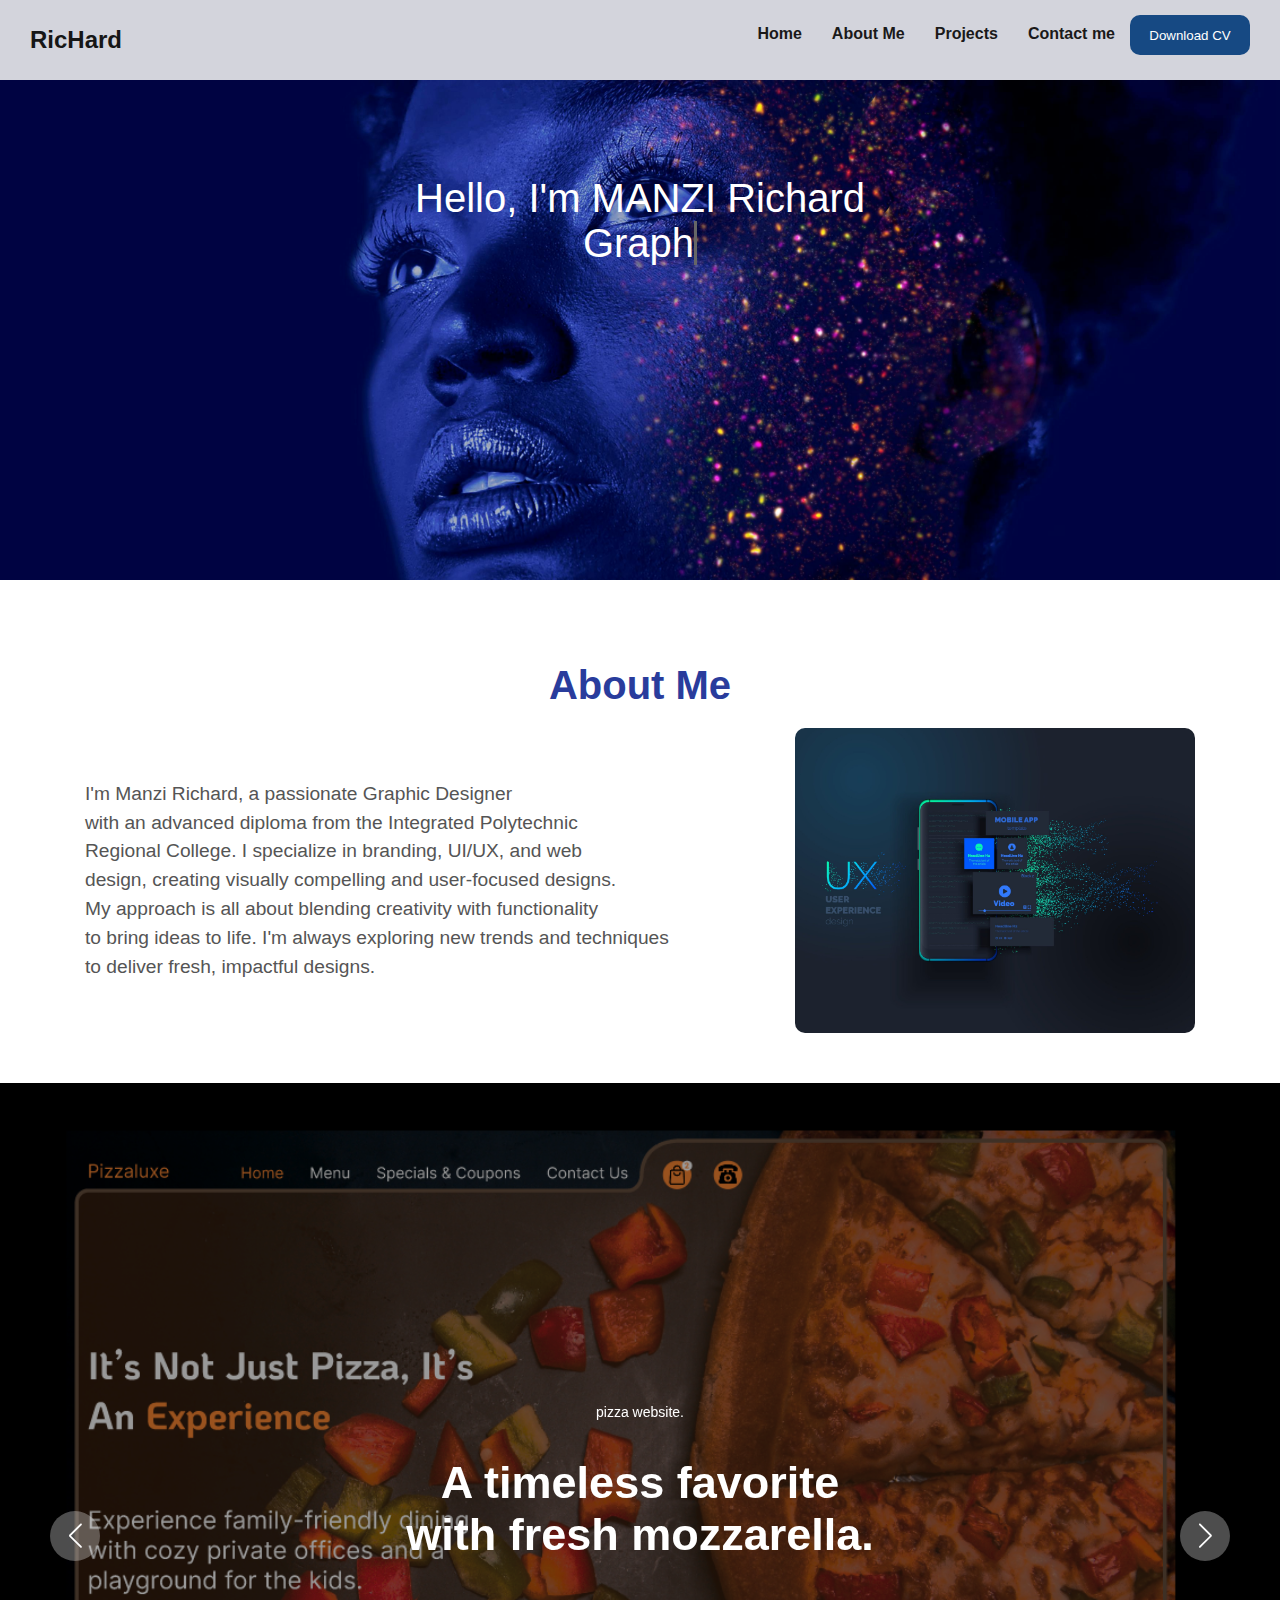
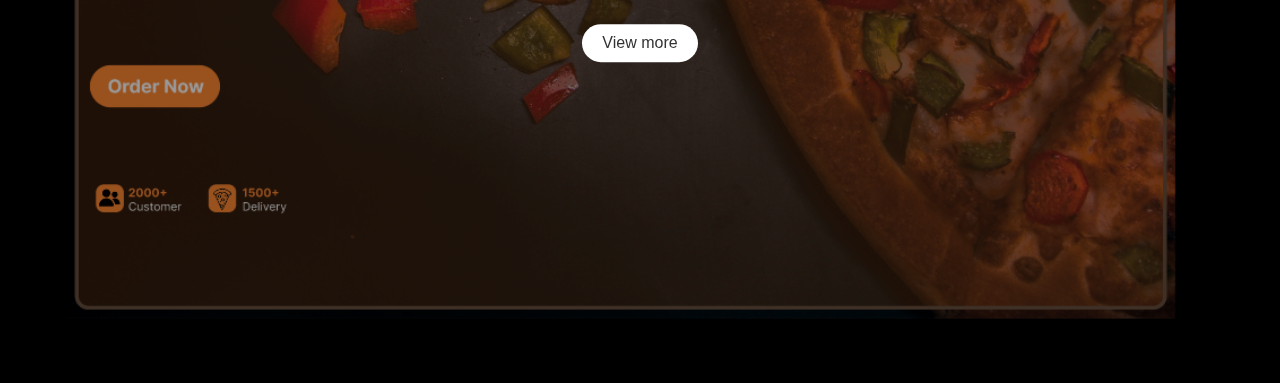
<file: portofolio/index.html>
<!doctype html>
<html lang="en">
  <head>
    <meta charset="utf-8">
    <meta name="viewport" content="width=device-width, initial-scale=1">
    <link rel="icon" href="" type="image/png">
    <link rel="stylesheet" href="https://cdnjs.cloudflare.com/ajax/libs/font-awesome/6.0.0-beta3/css/all.min.css">
    <link rel="stylesheet" href="https://cdn.jsdelivr.net/npm/swiper@11/swiper-bundle.min.css">

    <title>RicHard's Website</title>
    <link rel="stylesheet" href="./style/styles.css">
  </head>
  <body>
    <section id="home">
    <nav>
        <h2>RicHard</h2>
        <div class="menu-icon">
            <i class="fas fa-bars"></i>
        </div>
        <ul class="nav-links">
            <li><a href="#home">Home</a></li>
            <li><a href="#about">About Me</a></li>
            <li><a href="#project">Projects</a></li>
            <li><a href="">Contact me</a></li>
            <button><a href="./images/Richard Manzi Cv.pdf" download class="download-cv-btn" target="_blank">Download CV</a></button>
        </ul>
    </nav>

    <main class="header">
        <h1>Hello, I'm MANZI Richard<br>
            <span
               class="txt-rotate"
               data-period="2000"
               data-rotate='[ "Graphic Designer", "UI/UX Designer", "Web Designer" ]'></span>
          </h1>
    </main>
   </section>

   <section id="about">
     <h2>About Me</h2>
      <div class="text">
        <p>I'm Manzi Richard, a passionate Graphic Designer<br>
         with an advanced diploma from the Integrated Polytechnic <br>
         Regional College. I specialize in branding, UI/UX, and web <br>
         design, creating visually compelling and user-focused designs.<br>
         My approach is all about blending creativity with functionality <br>
         to bring ideas to life. I'm always exploring new trends and techniques <br>
         to deliver fresh, impactful designs.</p>

         <img src=".//images/about.jpg" alt="">
      </div>
   </section>

   <section id="project" class="main swiper mySwiper">
    <div class="wrapper swiper-wrapper">
      <div class="slide swiper-slide">
        <img src="./images/pizza.png" alt="" class="image" />
        <div class="image-data">
          <span class="text">pizza website.</span>
          <h2>
            A timeless favorite<br>
             with fresh mozzarella.
            
          </h2>
          <a href="https://www.figma.com/proto/lbyJu3F6okFGtlYqP8nagd/Pizzaluxe?node-id=17-14&t=CU5WJXj1fLU7X1gP-1&scaling=scale-down&content-scaling=fixed&page-id=0%3A1" class="button" target="_blank">View more</a>
        </div>
      </div>
      <div class="slide swiper-slide">
        <img src="./images/shoes.png" alt="" class="image" />
        <div class="image-data">
          <span class="text">shoe selling website.</span>
          <h2>
            Step into Style,<br>
             Walk with Confidence
          </h2>
          <a href="https://www.figma.com/proto/R2Hwm8o6ZzhvPrcE6cgs3e/Elite-feet-store?node-id=2-2&t=mG28gUMZ1HRW6le1-1&scaling=scale-down&content-scaling=fixed&page-id=0%3A1" class="button" target="_blank">View more</a>
        </div>
      </div>
      <div class="slide swiper-slide">
        <img src="./images/studio.png" alt="" class="image" />
        <div class="image-data">
          <span class="text">streaming website.</span>
          <h2>
            Dive Into the <br>
            World of Streaming
          </h2>
          <a href="https://www.figma.com/proto/ErB4TvbVftM4iEoaxHn2VT/TuneRythm?node-id=26-66&t=uIvdkxd4pTSBU96o-1&scaling=scale-down&content-scaling=fixed&page-id=5%3A8" class="button" target="_blank">View more</a>
        </div>
      </div>
      <div class="slide swiper-slide">
        <img src="./images/gadgets.png" alt="" class="image" />
        <div class="image-data">
          <span class="text">Electronic gadgets website.</span>
          <h2>
            Discover the Future<br>
             of Technology Today
          </h2>
          <a href="https://www.figma.com/proto/16w0qAlEJfrfs51QY8cWRD/Ultra-Gadgets.?node-id=1-2&t=5kObzNyxDmz6L1Km-1&scaling=scale-down&content-scaling=fixed&page-id=0%3A1&starting-point-node-id=1%3A2" class="button" target="_blank">View more</a>
        </div>
      </div>
      <div class="slide swiper-slide">
        <img src="./images/model.png" alt="" class="image" />
        <div class="image-data">
          <span class="text">clothe brand website.</span>
          <h2>
            Showcasing Beauty<br>
             in Every Pose
          </h2>
          <a href="https://www.figma.com/proto/QuRmrEFCdmNSVvht0Axnoj/Elegantix-Pt1?t=cMV62pFwaIDPNeTt-1&scaling=scale-down&content-scaling=fixed&page-id=0%3A1&node-id=1-2&starting-point-node-id=1%3A2" class="button" target="_blank">View more</a>
        </div>
      </div>
      
    </div>

    <div class="swiper-button-next nav-btn"></div>
    <div class="swiper-button-prev nav-btn"></div>
    <div class="swiper-pagination"></div>
  </section>

  <!-- Swiper JS -->
  <script src="https://cdn.jsdelivr.net/npm/swiper@11/swiper-bundle.min.js"></script>

  <!-- Initialize Swiper -->
  <script>
    var swiper = new Swiper(".mySwiper", {
      slidesPerView: 1,
      loop: true,
      pagination: {
        el: ".swiper-pagination",
        clickable: true,
      },
      navigation: {
        nextEl: ".swiper-button-next",
        prevEl: ".swiper-button-prev",
      },
    });
  </script>

    <script>
        document.querySelector('.menu-icon').addEventListener('click', function() {
        document.querySelector('.nav-links').classList.toggle('active');
        });

    </script>

<script>
    var TxtRotate = function(el, toRotate, period) {
  this.toRotate = toRotate;
  this.el = el;
  this.loopNum = 0;
  this.period = parseInt(period, 10) || 2000;
  this.txt = '';
  this.tick();
  this.isDeleting = false;
};

TxtRotate.prototype.tick = function() {
  var i = this.loopNum % this.toRotate.length;
  var fullTxt = this.toRotate[i];

  if (this.isDeleting) {
    this.txt = fullTxt.substring(0, this.txt.length - 1);
  } else {
    this.txt = fullTxt.substring(0, this.txt.length + 1);
  }

  this.el.innerHTML = '<span class="wrap">'+this.txt+'</span>';

  var that = this;
  var delta = 300 - Math.random() * 100;

  if (this.isDeleting) { delta /= 2; }

  if (!this.isDeleting && this.txt === fullTxt) {
    delta = this.period;
    this.isDeleting = true;
  } else if (this.isDeleting && this.txt === '') {
    this.isDeleting = false;
    this.loopNum++;
    delta = 500;
  }

  setTimeout(function() {
    that.tick();
  }, delta);
};

window.onload = function() {
  var elements = document.getElementsByClassName('txt-rotate');
  for (var i=0; i<elements.length; i++) {
    var toRotate = elements[i].getAttribute('data-rotate');
    var period = elements[i].getAttribute('data-period');
    if (toRotate) {
      new TxtRotate(elements[i], JSON.parse(toRotate), period);
    }
  }
  // INJECT CSS
  var css = document.createElement("style");
  css.type = "text/css";
  css.innerHTML = ".txt-rotate > .wrap { border-right: 0.08em solid #666 }";
  document.body.appendChild(css);
};
</script>
  </body>
</html>
</file>
<file: portofolio/style/styles.css>
@import url("https://fonts.googleapis.com/css2?family=Poppins:wght@300;400;500;600&display=swap");

/* Basic styling */
body {
    margin: 0;
    font-family: Arial, sans-serif;
}


nav {
    display: flex;
    justify-content: space-between;
    align-items: center;
    padding: 25px 30px;
    background-color: #d3d4dc;
   
}

nav h2 {
    color: #161616;
    margin: 0;
    cursor: pointer;
}

nav ul {
    list-style: none;
    display: flex;
    margin: 0;
    padding: 0;
}

nav ul li {
    margin: 0 15px;
}

nav ul li a {
    color: #1a1919;
    text-decoration: none;
    font-weight: bold;
}

.nav-links button{
    width: 120px;
    height: 40px;
    border: 0px solid;
    border-radius: 10px;
    cursor: pointer;
    background-color: #164983;
    color: white;
    margin-top: -10px;
}

.nav-links button a{
 text-decoration: none;
 color: white;
}

nav ul li a:hover{
    color:  #164983;
    text-decoration: underline;
}

.menu-icon {
    display: none;
    color: #131212;
    font-size: 24px;
    cursor: pointer;
}

#home{
    background-image: url(../images/background.jpg);
    background-position: center;
    background-repeat: no-repeat;
    background-size: cover;
    background-attachment: fixed; 
    height: 580px;
}


h1{
    color: white;
    font-weight: 200;
    margin: 0.4em 0;
    font-size: 2.5em;
    font-family:'Gill Sans', 'Gill Sans MT', Calibri, 'Trebuchet MS', sans-serif;
    text-align: center;
    padding-top: 80px;
  }

/* end of home*/
/*start of aboutme*/

section#about {
    padding: 50px 20px;
    background-color: #fff;
    max-width: 1200px;
    margin: 0 auto;
    text-align: center;
}

section#about h2 {
    font-size: 2.5em;
    margin-bottom: 20px;
    color: #293c9c;
}

.text {
    display: flex;
    justify-content: space-around;
    align-items: center;
    gap: 20px;
    flex-wrap: wrap;
}

.text p {
    flex: 1;
    font-size: 1.2em;
    line-height: 1.5em;
    color: #555;
    margin: 0;
    max-width: 600px;
    text-align: start;
}

.text img {
    flex: 1;
    max-width: 400px;
    width: 100%;
    height: auto;
    border-radius: 10px;
}

/*end of section about*/
/*start of section project*/

.main {
    height: 100vh;
    width: 100%;
  }
  .wrapper,
  .slide {
    position: relative;
    width: 100%;
    height: 100%;
  }
  .slide {
    overflow: hidden;
  }
  .slide::before {
    content: "";
    position: absolute;
    height: 100%;
    width: 100%;
    background-color: rgba(0, 0, 0, 0.4);
    z-index: 10;
  }
  .slide .image {
    height: 100%;
    width: 100%;
    object-fit: cover;
  }
  .slide .image-data {
    position: absolute;
    top: 50%;
    left: 50%;
    transform: translate(-50%, -50%);
    text-align: center;
    width: 100%;
    z-index: 100;
  }
  .image-data span.text {
    font-size: 14px;
    font-weight: 400;
    color: #fff;
  }
  .image-data h2 {
    font-size: 45px;
    font-weight: 600;
    color: #fff;
  }
  a.button {
    display: inline-block;
    padding: 10px 20px;
    border-radius: 25px;
    color: #333;
    background: #fff;
    text-decoration: none;
    margin-top: 25px;
    transition: all 0.3s ease;
  }
  a.button:hover {
    color: #fff;
    background-color: #2c3d9a;
  }
  
  /* swiper button css */
  .nav-btn {
    height: 50px;
    width: 50px;
    border-radius: 50%;
    background: rgba(255, 255, 255, 0.3);
  }
  .nav-btn:hover {
    background: rgba(255, 255, 255, 0.4);
  }
  .swiper-button-next {
    right: 50px;
  }
  .swiper-button-prev {
    left: 50px;
  }
  .nav-btn::before,
  .nav-btn::after {
    font-size: 25px;
    color: #fff;
  }
  .swiper-pagination-bullet {
    opacity: 1;
    height: 12px;
    width: 12px;
    background-color: #fff;
    visibility: hidden;
  }
  .swiper-pagination-bullet-active {
    border: 2px solid #fff;
    background-color: #273384;
  }
  
  @media screen and (max-width: 768px) {
    .nav-btn {
      visibility: hidden;
    }
    .swiper-pagination-bullet {
      visibility: visible;
    }
  }
  



/* Responsive Styles about me*/
@media (max-width: 768px) {
    .text {
        flex-direction: column;
    }

    .text p {
        font-size: 1em;
        text-align: center;
    }

    .text img {
        margin-top: 20px;
    }
}

/* Responsive Styles home */
@media (max-width: 768px) {
    .menu-icon {
        display: block;

    }

    .nav-links {
        display: none;
        flex-direction: column;
        width: 100%;
        background-color: #333;
        position: absolute;
        top: 60px;
        height: 50%;
        left: 0;
    }

    .nav-links button{
       margin-top: 10px;
       margin-left: 10px;
    }

    .nav-links.active {
        display: flex;
    }

    nav ul li {
        margin: 10px 0;
    }

    nav ul li a {
        padding: 10px 20px;
        color: white;
    }
    
}
</file>
